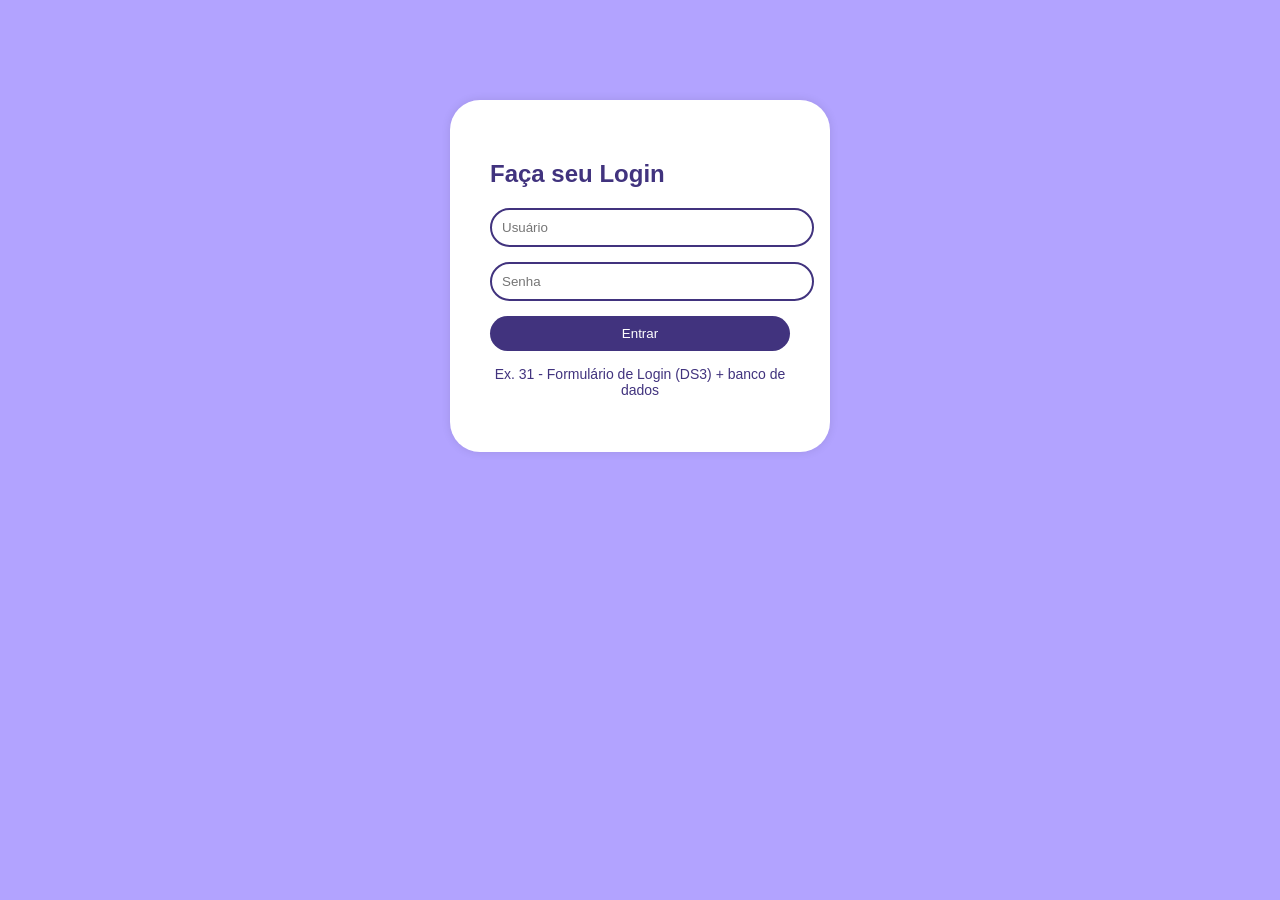
<file: index.html>
<!DOCTYPE html>
<html lang="pt-BR">
<head>
    <meta charset="UTF-8">
    <title>Login</title>
    <link rel="stylesheet" href="./style.css">
</head>
<body>
    <div class="login-container">
        <h2>Faça seu Login</h2>
        <form action="login.php" method="POST" onsubmit="return validateForm()">
            <input type="text" name="username" id="username" placeholder="Usuário" required>
            <input type="password" name="password" id="password" placeholder="Senha" required>
            <button type="submit">Entrar</button>
        </form>
        <p id="ex31">Ex. 31 - Formulário de Login (DS3) + banco de dados</p>
    </div>
    <script src="script.js"></script>
</body>
</html>
</file>
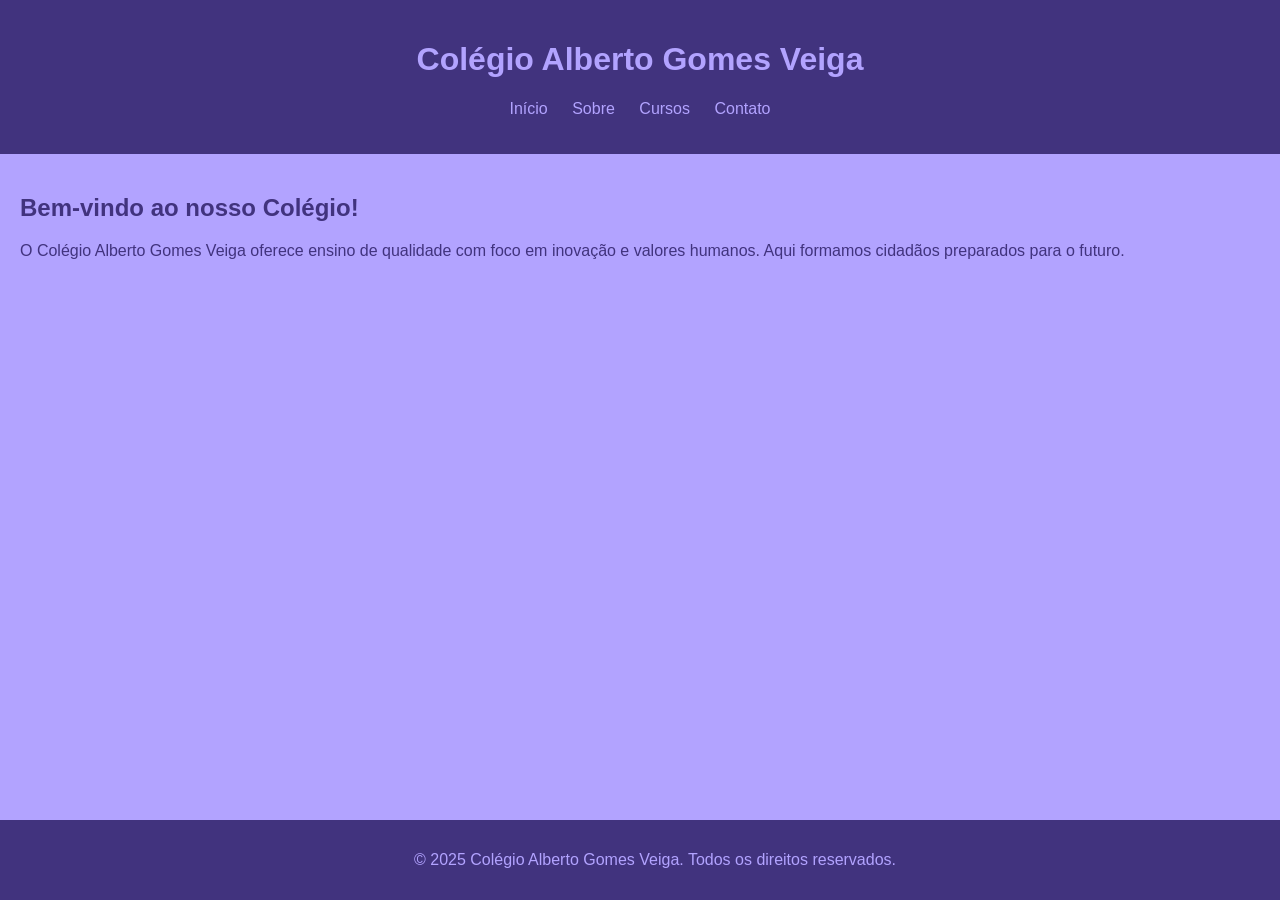
<file: home.html>
<!DOCTYPE html>
<html lang="pt-BR">
<head>
    <meta charset="UTF-8">
    <title>Colégio Alberto Gomers Veiga</title>
    <link rel="stylesheet" href="style.css">
</head>
<body>
    <header class="site-header">
        <h1>Colégio Alberto Gomes Veiga</h1>
        <nav>
            <ul>
                <li><a href="./home.html">Início</a></li>
                <li><a href="#">Sobre</a></li>
                <li><a href="#">Cursos</a></li>
                <li><a href="#">Contato</a></li>
            </ul>
        </nav>
    </header>

    <main class="content">
        <section>
            <h2>Bem-vindo ao nosso Colégio!</h2>
            <p>O Colégio Alberto Gomes Veiga oferece ensino de qualidade com foco em inovação e valores humanos. Aqui formamos cidadãos preparados para o futuro.</p>
        </section>
    </main>

    <footer class="site-footer">
        <p>&copy; 2025 Colégio Alberto Gomes Veiga. Todos os direitos reservados.</p>
    </footer>
</body>
</html>
</file>
<file: style.css>
body {
    font-family: Arial, sans-serif;
    background-color: #b2a3ff;
    color: #41337e;
    margin: 0;
    padding: 0;
}

.login-container {
    width: 300px;
    margin: 100px auto;
    padding: 40px;
    background: #fff;
    border-radius: 30px;
    box-shadow: 0 0 10px rgba(0,0,0,0.1);
}

input, button {
    display: block;
    border-radius: 20px;
    border: solid 2px #41337e;
    width: 100%;
    padding: 10px;
    margin-bottom: 15px;
}

button {
    background: #41337e;
    color: white;
    border: none;
    cursor: pointer;
    transition: transform 0.2s;
}

button:hover {
    transform: scale(1.05);
    background: #2d2357;
    letter-spacing: 1px;
}

.site-header {
    background-color: #41337e;
    color: #b2a3ff;
    padding: 20px;
    text-align: center;
}

.site-header nav ul {
    list-style: none;
    padding: 0;
}

.site-header nav ul li {
    display: inline;
    margin: 0 10px;
}

.site-header nav ul li a {
    color: #b2a3ff;
    text-decoration: none;
}

.site-header nav ul li a:hover{
    text-decoration: underline;
    letter-spacing: 2px;
}

.content {
    padding: 20px;
}

.site-footer {
    background-color: #41337e;
    color: #b2a3ff;
    text-align: center;
    padding: 15px;
    position: fixed;
    bottom: 0;
    width: 100%;
}


.login-status {
    text-align: right;
    margin-right: 20px;
    color: #fff;
}

#ex31 {
    font-size: 14px;
    color: #41337e;
    text-align: center;
    margin-top: 10px;
}
</file>
